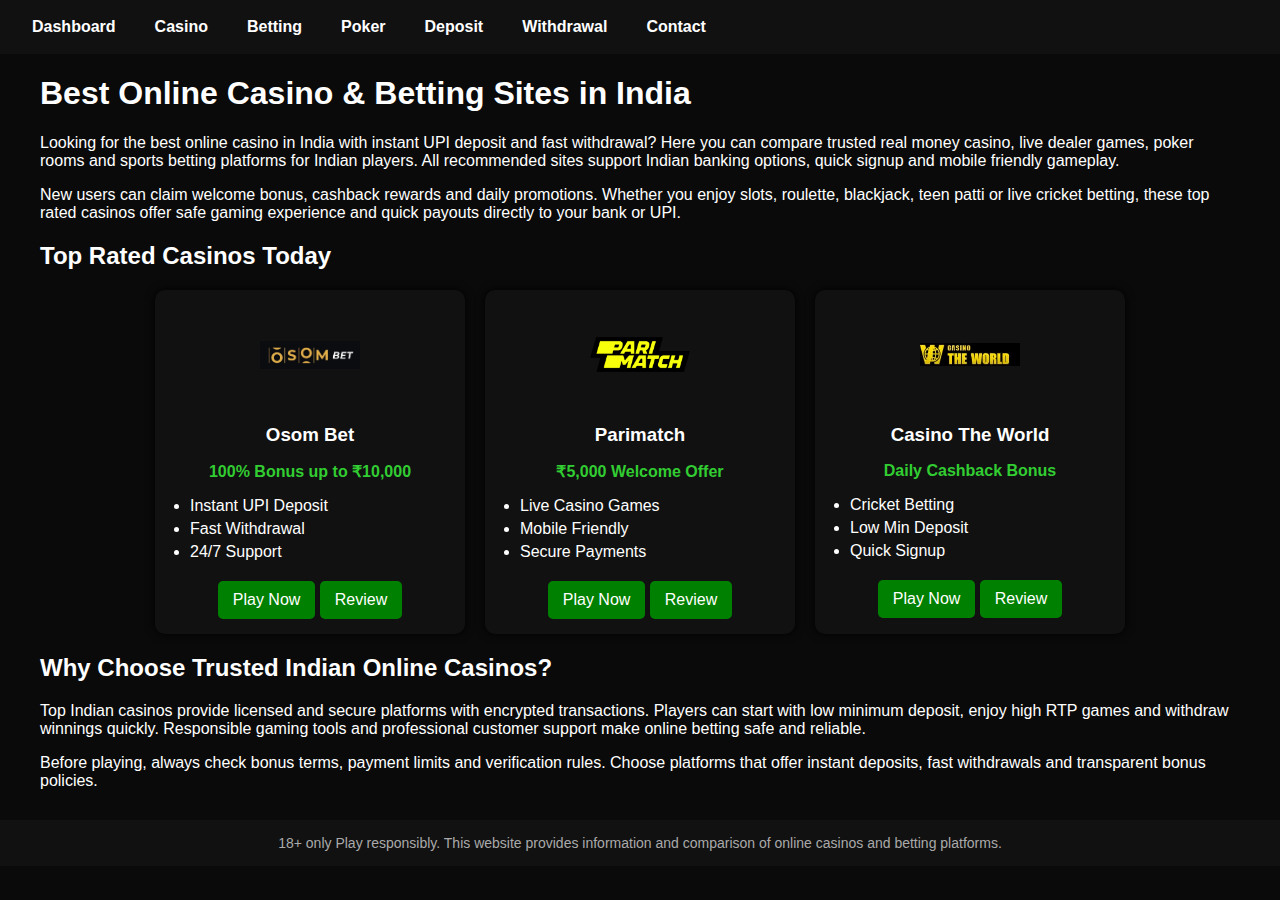
<file: index.html>
<!DOCTYPE html>
<html>
<head>
  <title>Best Online Casinos in India 2026 | Bonus, UPI Deposit & Fast Withdrawal</title>
  <meta name="description" content="Compare top online casinos in India with big welcome bonus, instant UPI deposit, fast withdrawal and secure betting. Play real money casino, poker and sports betting.">
  <meta name="keywords" content="online casino india, best casino bonus india, real money casino india, upi deposit casino, fast withdrawal casino india, poker betting india">
  <meta name="viewport" content="width=device-width, initial-scale=1.0">
  <link rel="stylesheet" href="style.css">
</head>
<body>
<nav class="menu">
  <div class="menu-toggle" id="mobile-menu">
    &#9776;  <!-- 3-line hamburger -->
  </div>
  <ul class="menu-links">
    <li><a href="index.html">Dashboard</a></li>
    <li><a href="casino.html">Casino</a></li>
    <li><a href="betting.html">Betting</a></li>
    <li><a href="poker.html">Poker</a></li>
    <li><a href="deposit.html">Deposit</a></li>
    <li><a href="withdrawal.html">Withdrawal</a></li>
    <li><a href="contact.html">Contact</a></li>
  </ul>
</nav>

<div class="section">
<h1>Best Online Casino & Betting Sites in India</h1>

<p>
Looking for the best online casino in India with instant UPI deposit and fast withdrawal? 
Here you can compare trusted real money casino, live dealer games, poker rooms and sports betting platforms for Indian players. 
All recommended sites support Indian banking options, quick signup and mobile friendly gameplay.
</p>

<p>
New users can claim welcome bonus, cashback rewards and daily promotions. 
Whether you enjoy slots, roulette, blackjack, teen patti or live cricket betting, 
these top rated casinos offer safe gaming experience and quick payouts directly to your bank or UPI.
</p>

<h2>Top Rated Casinos Today</h2>

<div class="cards">

  <div class="card">
    <img src="logo1.png" alt="Casino 1">
    <h3>Osom Bet</h3>
    <p class="bonus">100% Bonus up to ₹10,000</p>
    <ul>
      <li>Instant UPI Deposit</li>
      <li>Fast Withdrawal</li>
      <li>24/7 Support</li>
    </ul>
    <a href="Osombet.html" class="btn">Play Now</a>
    <a href="Osombet.Review.html" class="btn">Review</a>
  </div>

  <div class="card">
    <img src="logo2.png" alt="Casino 2">
    <h3>Parimatch</h3>
    <p class="bonus">₹5,000 Welcome Offer</p>
    <ul>
      <li>Live Casino Games</li>
      <li>Mobile Friendly</li>
      <li>Secure Payments</li>
    </ul>
    <a href="Parimatch.html" class="btn">Play Now</a>
	<a href="Parimatch.html" class="btn">Review</a>
  </div>

  <div class="card">
    <img src="logo3.png" alt="Casino 3">
    <h3>Casino The World</h3>
    <p class="bonus">Daily Cashback Bonus</p>
    <ul>
      <li>Cricket Betting</li>
      <li>Low Min Deposit</li>
      <li>Quick Signup</li>
    </ul>
    <a href="Casinotheworld.html" class="btn">Play Now</a>
	<a href="Casinotheworld.html" class="btn">Review</a>
  </div>

</div>

<h2>Why Choose Trusted Indian Online Casinos?</h2>
<p>
Top Indian casinos provide licensed and secure platforms with encrypted transactions. 
Players can start with low minimum deposit, enjoy high RTP games and withdraw winnings quickly. 
Responsible gaming tools and professional customer support make online betting safe and reliable.
</p>

<p>
Before playing, always check bonus terms, payment limits and verification rules. 
Choose platforms that offer instant deposits, fast withdrawals and transparent bonus policies.
</p>

</div>

<footer>
18+ only Play responsibly. This website provides information and comparison of online casinos and betting platforms.
</footer>
<script>
// Mobile Hamburger Menu
const menuToggle = document.getElementById('mobile-menu');
const menuLinks = document.querySelector('.menu-links');

menuToggle.addEventListener('click', () => {
  if(menuLinks.style.display === 'flex'){
    menuLinks.style.display = 'none';
  } else {
    menuLinks.style.display = 'flex';
  }
});

// Contact Form Submission (temporary)
const form = document.getElementById('contactForm');
const formMsg = document.getElementById('formMessage');

if(form) {
  form.addEventListener('submit', function(e) {
    e.preventDefault();
    formMsg.textContent = "Thanks! Your message has been sent (demo only).";
    form.reset();
  });
}
</script>

</body>
</html>
</file>
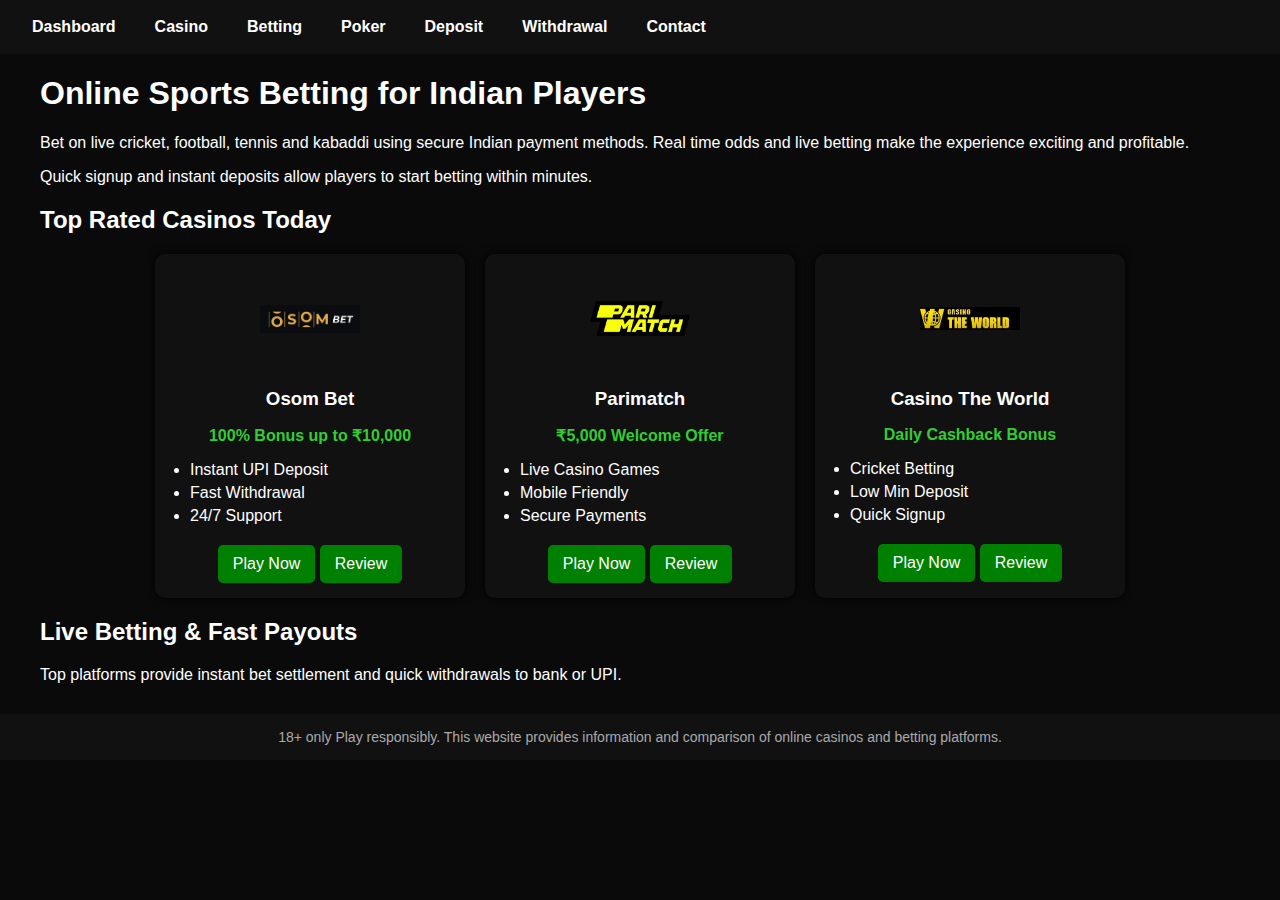
<file: betting.html>
<!DOCTYPE html>
<html>
<head>
<title>Online Sports Betting in India | Cricket & Football</title>
<meta name="description" content="Bet on cricket, football and live sports in India with fast UPI deposit and instant payouts.">
<meta name="viewport" content="width=device-width, initial-scale=1.0">
<link rel="stylesheet" href="style.css">
</head>
<body><nav class="menu">
  <div class="menu-toggle" id="mobile-menu">
    &#9776;  <!-- 3-line hamburger -->
  </div>
  <ul class="menu-links">
    <li><a href="index.html">Dashboard</a></li>
    <li><a href="casino.html">Casino</a></li>
    <li><a href="betting.html">Betting</a></li>
    <li><a href="poker.html">Poker</a></li>
    <li><a href="deposit.html">Deposit</a></li>
    <li><a href="withdrawal.html">Withdrawal</a></li>
    <li><a href="contact.html">Contact</a></li>
  </ul>
</nav>


<div class="section">
<h1>Online Sports Betting for Indian Players</h1>
<p>
Bet on live cricket, football, tennis and kabaddi using secure Indian payment methods.
Real time odds and live betting make the experience exciting and profitable.
</p>
<p>
Quick signup and instant deposits allow players to start betting within minutes.
</p>

<!-- common cards -->
<h2>Top Rated Casinos Today</h2>

<div class="cards">

  <div class="card">
    <img src="logo1.png" alt="Casino 1">
    <h3>Osom Bet</h3>
    <p class="bonus">100% Bonus up to ₹10,000</p>
    <ul>
      <li>Instant UPI Deposit</li>
      <li>Fast Withdrawal</li>
      <li>24/7 Support</li>
    </ul>
    <a href="Osombet.html" class="btn">Play Now</a>
   <a href="Osombet.Review.html" class="btn">Review</a>
  </div>

  <div class="card">
    <img src="logo2.png" alt="Casino 2">
    <h3>Parimatch</h3>
    <p class="bonus">₹5,000 Welcome Offer</p>
    <ul>
      <li>Live Casino Games</li>
      <li>Mobile Friendly</li>
      <li>Secure Payments</li>
    </ul>
    <a href="Parimatch.html" class="btn">Play Now</a>
	<a href="Parimatch.html" class="btn">Review</a>
  </div>

  <div class="card">
    <img src="logo3.png" alt="Casino 3">
    <h3>Casino The World</h3>
    <p class="bonus">Daily Cashback Bonus</p>
    <ul>
      <li>Cricket Betting</li>
      <li>Low Min Deposit</li>
      <li>Quick Signup</li>
    </ul>
    <a href="Casinotheworld.html" class="btn">Play Now</a>
	<a href="Casinotheworld.html" class="btn">Review</a>
  </div>

</div>

<h2>Live Betting & Fast Payouts</h2>
<p>
Top platforms provide instant bet settlement and quick withdrawals to bank or UPI.
</p>
</div>
<footer>18+ only Play responsibly. This website provides information and comparison of online casinos and betting platforms.</footer>
<script>
// Mobile Hamburger Menu
const menuToggle = document.getElementById('mobile-menu');
const menuLinks = document.querySelector('.menu-links');

menuToggle.addEventListener('click', () => {
  if(menuLinks.style.display === 'flex'){
    menuLinks.style.display = 'none';
  } else {
    menuLinks.style.display = 'flex';
  }
});

// Contact Form Submission (temporary)
const form = document.getElementById('contactForm');
const formMsg = document.getElementById('formMessage');

if(form) {
  form.addEventListener('submit', function(e) {
    e.preventDefault();
    formMsg.textContent = "Thanks! Your message has been sent (demo only).";
    form.reset();
  });
}
</script>

</body>
</html>
</file>
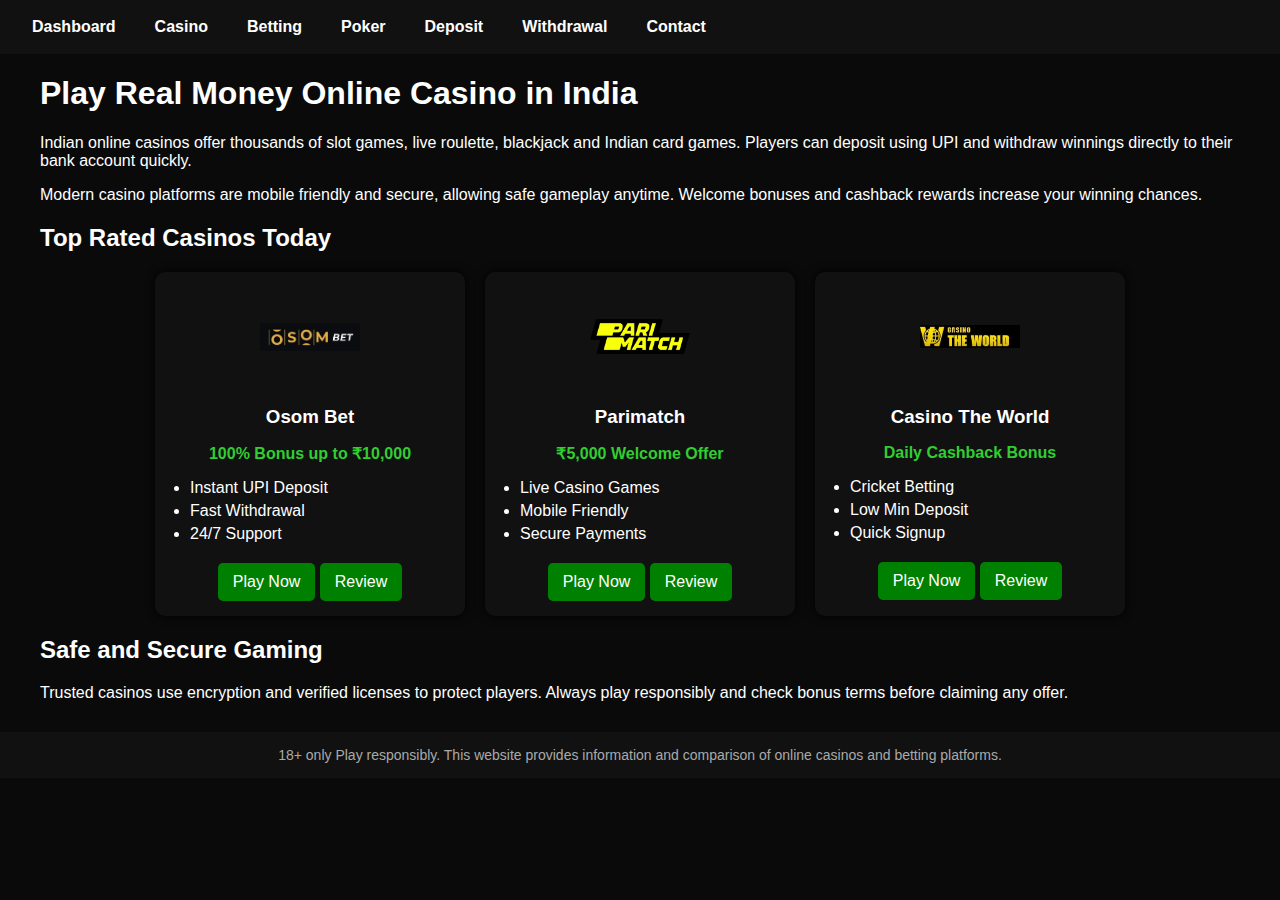
<file: casino.html>
<!DOCTYPE html>
<html>
<head>
<title>Best Online Casino Games in India | Slots & Live Dealer</title>
<meta name="description" content="Play real money online casino games in India with UPI deposit, live dealer tables and fast withdrawal.">
<meta name="viewport" content="width=device-width, initial-scale=1.0">
<link rel="stylesheet" href="style.css">
</head>
<body>
<nav class="menu">
  <div class="menu-toggle" id="mobile-menu">
    &#9776;  <!-- 3-line hamburger --> 
  </div>
  <ul class="menu-links">
    <li><a href="index.html">Dashboard</a></li>
    <li><a href="casino.html">Casino</a></li>
    <li><a href="betting.html">Betting</a></li>
    <li><a href="poker.html">Poker</a></li>
    <li><a href="deposit.html">Deposit</a></li>
    <li><a href="withdrawal.html">Withdrawal</a></li>
    <li><a href="contact.html">Contact</a></li>
  </ul>
</nav>


<div class="section">
<h1>Play Real Money Online Casino in India</h1>
<p>
Indian online casinos offer thousands of slot games, live roulette, blackjack and Indian card games.
Players can deposit using UPI and withdraw winnings directly to their bank account quickly.
</p>
<p>
Modern casino platforms are mobile friendly and secure, allowing safe gameplay anytime.
Welcome bonuses and cashback rewards increase your winning chances.
</p>

<!-- common casino cards here -->
<h2>Top Rated Casinos Today</h2>

<div class="cards">

  <div class="card">
    <img src="logo1.png" alt="Casino 1">
    <h3>Osom Bet</h3>
    <p class="bonus">100% Bonus up to ₹10,000</p>
    <ul>
      <li>Instant UPI Deposit</li>
      <li>Fast Withdrawal</li>
      <li>24/7 Support</li>
    </ul>
    <a href="Osombet.html" class="btn">Play Now</a>
    <a href="Osombet.Review.html" class="btn">Review</a>
  </div>

  <div class="card">
    <img src="logo2.png" alt="Casino 2">
    <h3>Parimatch</h3>
    <p class="bonus">₹5,000 Welcome Offer</p>
    <ul>
      <li>Live Casino Games</li>
      <li>Mobile Friendly</li>
      <li>Secure Payments</li>
    </ul>
    <a href="Parimatch.html" class="btn">Play Now</a>
	<a href="Parimatch.html" class="btn">Review</a>
  </div>

  <div class="card">
    <img src="logo3.png" alt="Casino 3">
    <h3>Casino The World</h3>
    <p class="bonus">Daily Cashback Bonus</p>
    <ul>
      <li>Cricket Betting</li>
      <li>Low Min Deposit</li>
      <li>Quick Signup</li>
    </ul>
    <a href="Casinotheworld.html" class="btn">Play Now</a>
	<a href="Casinotheworld.html" class="btn">Review</a>
  </div>

</div>

<h2>Safe and Secure Gaming</h2>
<p>
Trusted casinos use encryption and verified licenses to protect players.
Always play responsibly and check bonus terms before claiming any offer.
</p>
</div>

<footer>18+ only Play responsibly. This website provides information and comparison of online casinos and betting platforms.</footer><script>
// Mobile Hamburger Menu
const menuToggle = document.getElementById('mobile-menu');
const menuLinks = document.querySelector('.menu-links');

menuToggle.addEventListener('click', () => {
  if(menuLinks.style.display === 'flex'){
    menuLinks.style.display = 'none';
  } else {
    menuLinks.style.display = 'flex';
  }
});

// Contact Form Submission (temporary)
const form = document.getElementById('contactForm');
const formMsg = document.getElementById('formMessage');

if(form) {
  form.addEventListener('submit', function(e) {
    e.preventDefault();
    formMsg.textContent = "Thanks! Your message has been sent (demo only).";
    form.reset();
  });
}
</script>

</body>
</html>
</file>
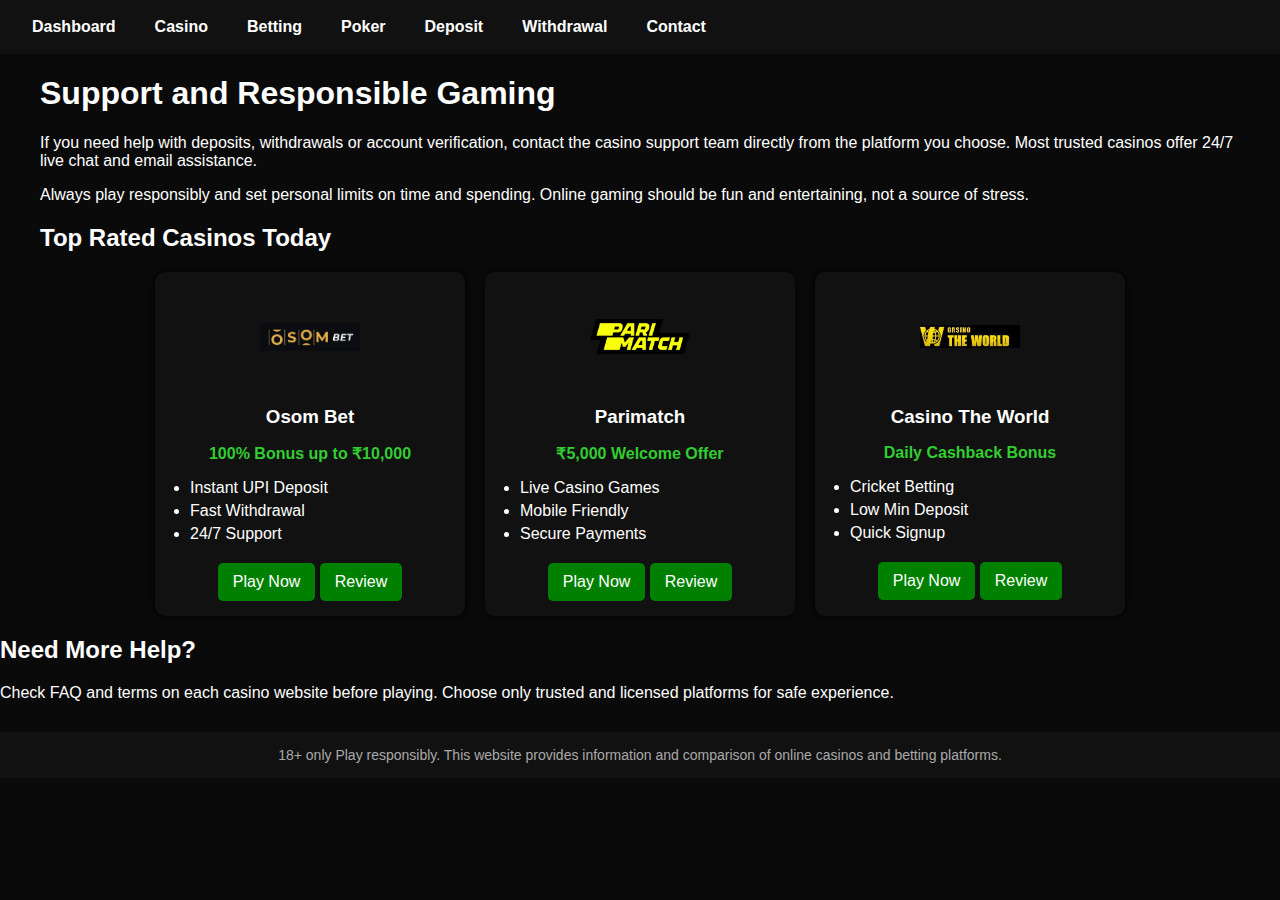
<file: contact.html>
<!DOCTYPE html>
<html>
<head>
<title>Contact & Support | Online Casino Help India</title>
<meta name="description" content="Get help and support for online casino and betting in India. Learn about safe and responsible gaming.">
<meta name="viewport" content="width=device-width, initial-scale=1.0">
<link rel="stylesheet" href="style.css">
</head>
<body>

<nav class="menu">
 <div class="menu-toggle" id="mobile-menu">
    &#9776;  <!-- 3-line hamburger -->
  </div>
  <ul class="menu-links">
    <li><a href="index.html">Dashboard</a></li>
    <li><a href="casino.html">Casino</a></li>
    <li><a href="betting.html">Betting</a></li>
    <li><a href="poker.html">Poker</a></li>
    <li><a href="deposit.html">Deposit</a></li>
    <li><a href="withdrawal.html">Withdrawal</a></li>
    <li><a href="contact.html">Contact</a></li>
  </ul>
</nav>

<div class="section">
<h1>Support and Responsible Gaming</h1>

<p>
If you need help with deposits, withdrawals or account verification, contact the casino support team directly from the platform you choose.
Most trusted casinos offer 24/7 live chat and email assistance.
</p>

<p>
Always play responsibly and set personal limits on time and spending.
Online gaming should be fun and entertaining, not a source of stress.
</p>

<h2>Top Rated Casinos Today</h2>

<dv class="cards">

  <div class="card">
    <img src="logo1.png" alt="Casino 1">
    <h3>Osom Bet</h3>
    <p class="bonus">100% Bonus up to ₹10,000</p>
    <ul>
      <li>Instant UPI Deposit</li>
      <li>Fast Withdrawal</li>
      <li>24/7 Support</li>
    </ul>
    <a href="Osombet.html" class="btn">Play Now</a>
    <a href="Osombet.Review.html" class="btn">Review</a>
  </div>

  <div class="card">
    <img src="logo2.png" alt="Casino 2">
    <h3>Parimatch</h3>
    <p class="bonus">₹5,000 Welcome Offer</p>
    <ul>
      <li>Live Casino Games</li>
      <li>Mobile Friendly</li>
      <li>Secure Payments</li>
    </ul>
    <a href="Parimatch.html" class="btn">Play Now</a>
	<a href="Parimatch.html" class="btn">Review</a>
  </div>

  <div class="card">
    <img src="logo3.png" alt="Casino 3">
    <h3>Casino The World</h3>
    <p class="bonus">Daily Cashback Bonus</p>
    <ul>
      <li>Cricket Betting</li>
      <li>Low Min Deposit</li>
      <li>Quick Signup</li>
    </ul>
    <a href="Casinotheworld.html" class="btn">Play Now</a>
	<a href="Casinotheworld.html" class="btn">Review</a>
  </div>


</div>

<h2>Need More Help?</h2>
<p>
Check FAQ and terms on each casino website before playing.
Choose only trusted and licensed platforms for safe experience.
</p>
</div>

<footer>18+ only Play responsibly. This website provides information and comparison of online casinos and betting platforms.</footer>
<script>
// Mobile Hamburger Menu
const menuToggle = document.getElementById('mobile-menu');
const menuLinks = document.querySelector('.menu-links');

menuToggle.addEventListener('click', () => {
  if(menuLinks.style.display === 'flex'){
    menuLinks.style.display = 'none';
  } else {
    menuLinks.style.display = 'flex';
  }
});

// Contact Form Submission (temporary)
const form = document.getElementById('contactForm');
const formMsg = document.getElementById('formMessage');

if(form) {
  form.addEventListener('submit', function(e) {
    e.preventDefault();
    formMsg.textContent = "Thanks! Your message has been sent (demo only).";
    form.reset();
  });
}
</script>
</body>
</html>
</file>
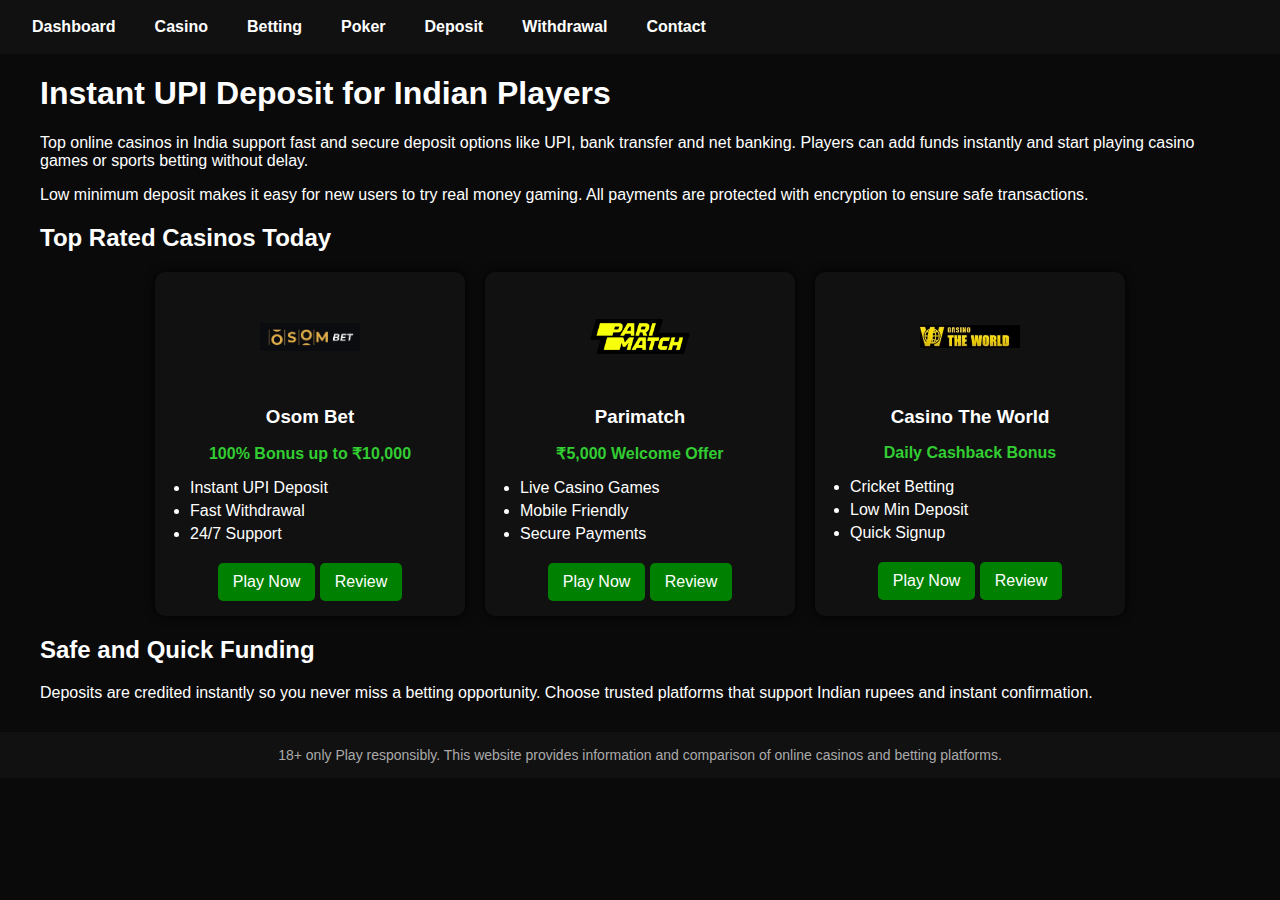
<file: deposit.html>
<!DOCTYPE html>
<html>
<head>
<title>Instant UPI Deposit for Online Casinos in India</title>
<meta name="description" content="Make instant UPI and bank deposits to Indian online casinos. Start playing real money games within minutes.">
<meta name="viewport" content="width=device-width, initial-scale=1.0">
<link rel="stylesheet" href="style.css">
</head>
<body>

<nav class="menu">
  <div class="menu-toggle" id="mobile-menu">
    &#9776;  <!-- 3-line hamburger -->
  </div>
  <ul class="menu-links">
    <li><a href="index.html">Dashboard</a></li>
    <li><a href="casino.html">Casino</a></li>
    <li><a href="betting.html">Betting</a></li>
    <li><a href="poker.html">Poker</a></li>
    <li><a href="deposit.html">Deposit</a></li>
    <li><a href="withdrawal.html">Withdrawal</a></li>
    <li><a href="contact.html">Contact</a></li>
  </ul>
</nav>


<div class="section">
<h1>Instant UPI Deposit for Indian Players</h1>

<p>
Top online casinos in India support fast and secure deposit options like UPI, bank transfer and net banking.
Players can add funds instantly and start playing casino games or sports betting without delay.
</p>

<p>
Low minimum deposit makes it easy for new users to try real money gaming.
All payments are protected with encryption to ensure safe transactions.
</p>

<h2>Top Rated Casinos Today</h2>
<div class="cards">


  <div class="card">
    <img src="logo1.png" alt="Casino 1">
    <h3>Osom Bet</h3>
    <p class="bonus">100% Bonus up to ₹10,000</p>
    <ul>
      <li>Instant UPI Deposit</li>
      <li>Fast Withdrawal</li>
      <li>24/7 Support</li>
    </ul>
    <a href="Osombet.html" class="btn">Play Now</a>
   <a href="Osombet.Review.html" class="btn">Review</a>
  </div>

  <div class="card">
    <img src="logo2.png" alt="Casino 2">
    <h3>Parimatch</h3>
    <p class="bonus">₹5,000 Welcome Offer</p>
    <ul>
      <li>Live Casino Games</li>
      <li>Mobile Friendly</li>
      <li>Secure Payments</li>
    </ul>
    <a href="Parimatch.html" class="btn">Play Now</a>
	<a href="Parimatch.html" class="btn">Review</a>
  </div>

  <div class="card">
    <img src="logo3.png" alt="Casino 3">
    <h3>Casino The World</h3>
    <p class="bonus">Daily Cashback Bonus</p>
    <ul>
      <li>Cricket Betting</li>
      <li>Low Min Deposit</li>
      <li>Quick Signup</li>
    </ul>
    <a href="Casinotheworld.html" class="btn">Play Now</a>
	<a href="Casinotheworld.html" class="btn">Review</a>
  </div>

</div>

<h2>Safe and Quick Funding</h2>
<p>
Deposits are credited instantly so you never miss a betting opportunity.
Choose trusted platforms that support Indian rupees and instant confirmation.
</p>
</div>

<footer>18+ only Play responsibly. This website provides information and comparison of online casinos and betting platforms.</footer>
<script>
// Mobile Hamburger Menu
const menuToggle = document.getElementById('mobile-menu');
const menuLinks = document.querySelector('.menu-links');

menuToggle.addEventListener('click', () => {
  if(menuLinks.style.display === 'flex'){
    menuLinks.style.display = 'none';
  } else {
    menuLinks.style.display = 'flex';
  }
});

// Contact Form Submission (temporary)
const form = document.getElementById('contactForm');
const formMsg = document.getElementById('formMessage');

if(form) {
  form.addEventListener('submit', function(e) {
    e.preventDefault();
    formMsg.textContent = "Thanks! Your message has been sent (demo only).";
    form.reset();
  });
}
</script>

</body>
</html>
</file>
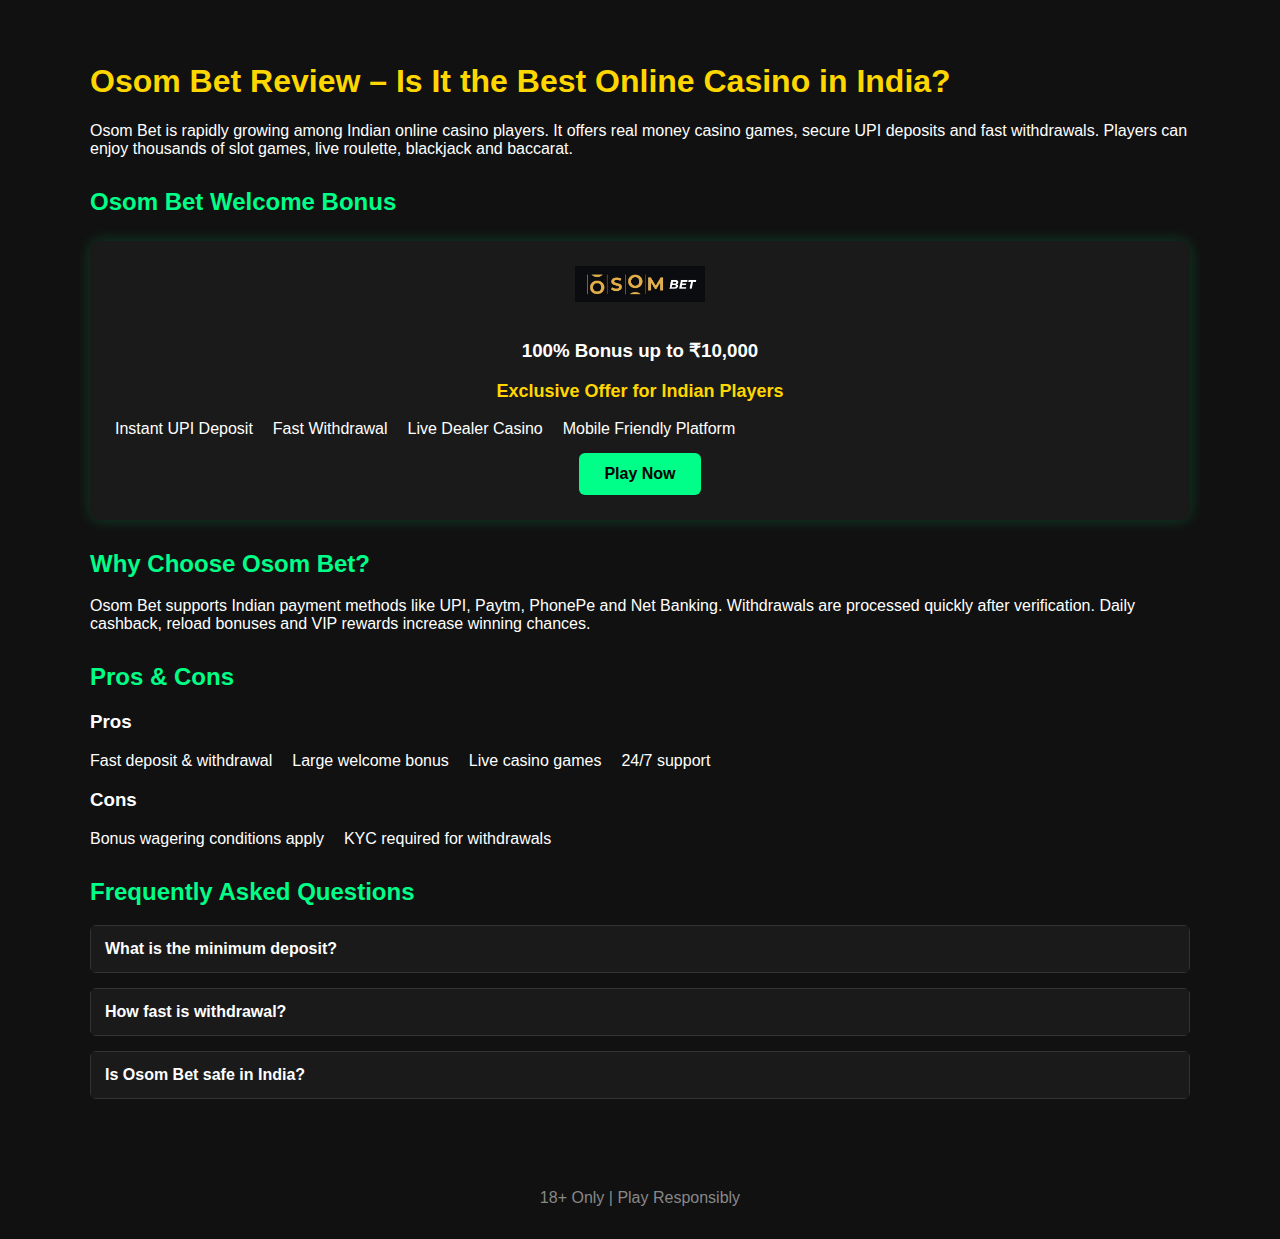
<file: Osombet.Review.html>
<!DOCTYPE html>
<html lang="en">
<head>
<meta charset="UTF-8">
<title>Osom Bet Review 2026 – Bonus, UPI Deposit & Fast Withdrawal in India</title>
<meta name="description" content="Complete Osom Bet review for Indian players. Check welcome bonus, UPI deposit, fast withdrawal, live casino games, pros & cons before you play.">
<meta name="keywords" content="Osom Bet review, Osom Bet bonus India, UPI casino deposit, fast withdrawal casino India">
<meta name="viewport" content="width=device-width, initial-scale=1.0">


<style>
body{
  margin:0;
  font-family: Arial, sans-serif;
  background:#0d0d0d;
  color:#ffffff;
}

/* Navigation */
.menu{
  background:#111;
  padding:12px 20px;
}

.menu ul{
  list-style:none;
  margin:0;
  padding:0;
  display:flex;
  gap:20px;
}

.menu ul li a{
  color:#00ff88;
  text-decoration:none;
  font-weight:bold;
}

.menu ul li a:hover{
  color:#ffd700;
}

/* Main Section */
.section{
  max-width:1100px;
  margin:auto;
  padding:30px 20px;
}

h1{
  color:#ffd700;
  font-size:32px;
}

h2{
  color:#00ff88;
  margin-top:30px;
}

h3{
  color:#ffffff;
}

/* Card Style */
.card{
  background:#1a1a1a;
  padding:25px;
  border-radius:10px;
  box-shadow:0 0 15px rgba(0,255,136,0.2);
  margin:25px 0;
  text-align:center;
}

.card img{
  max-width:130px;
  margin-bottom:15px;
}

.bonus{
  color:#ffd700;
  font-size:18px;
  font-weight:bold;
}

/* Button */
.btn{
  display:inline-block;
  margin-top:15px;
  padding:12px 25px;
  background:#00ff88;
  color:#000;
  font-weight:bold;
  text-decoration:none;
  border-radius:6px;
  transition:0.3s;
}

.btn:hover{
  background:#ffd700;
  transform:scale(1.05);
}

/* FAQ */
.faq-item{
  margin-top:15px;
  border-radius:6px;
  overflow:hidden;
}

.faq-question{
  padding:14px;
  background:#1a1a1a;
  cursor:pointer;
  font-weight:bold;
  border:1px solid #333;
}

.faq-answer{
  display:none;
  padding:14px;
  background:#111;
  border:1px solid #333;
  border-top:none;
}

/* Footer */
footer{
  text-align:center;
  padding:20px;
  background:#111;
  margin-top:40px;
  color:#888;
}

/* Responsive */
@media(max-width:768px){
  .menu ul{
    flex-direction:column;
    gap:10px;
  }

  h1{
    font-size:24px;
  }
}
</style>
</head>

<body>

<nav class="menu">
  <div class="menu-toggle" id="mobile-menu">
   
  </div>

<div class="section">

<h1>Osom Bet Review – Is It the Best Online Casino in India?</h1>

<p>
Osom Bet is rapidly growing among Indian online casino players.
It offers real money casino games, secure UPI deposits and fast withdrawals.
Players can enjoy thousands of slot games, live roulette, blackjack and baccarat.
</p>

<h2>Osom Bet Welcome Bonus</h2>

<div class="card">
  <img src="logo1.png" alt="Osom Bet Logo">
  <h3>100% Bonus up to ₹10,000</h3>
  <p class="bonus">Exclusive Offer for Indian Players</p>
  <ul>
    <li>Instant UPI Deposit</li>
    <li>Fast Withdrawal</li>
    <li>Live Dealer Casino</li>
    <li>Mobile Friendly Platform</li>
  </ul>
 <a href="Osombet.html" class="btn">Play Now</a>
</div>

<h2>Why Choose Osom Bet?</h2>
<p>
Osom Bet supports Indian payment methods like UPI, Paytm, PhonePe and Net Banking.
Withdrawals are processed quickly after verification.
Daily cashback, reload bonuses and VIP rewards increase winning chances.
</p>

<h2>Pros & Cons</h2>

<h3>Pros</h3>
<ul>
<li>Fast deposit & withdrawal</li>
<li>Large welcome bonus</li>
<li>Live casino games</li>
<li>24/7 support</li>
</ul>

<h3>Cons</h3>
<ul>
<li>Bonus wagering conditions apply</li>
<li>KYC required for withdrawals</li>
</ul>

<h2>Frequently Asked Questions</h2>

<div class="faq-item">
  <div class="faq-question">What is the minimum deposit?</div>
  <div class="faq-answer">Minimum deposit usually starts from ₹1000.</div>
</div>

<div class="faq-item">
  <div class="faq-question">How fast is withdrawal?</div>
  <div class="faq-answer">Most withdrawals are processed within a few hours.</div>
</div>

<div class="faq-item">
  <div class="faq-question">Is Osom Bet safe in India?</div>
  <div class="faq-answer">The platform uses encryption and verified providers for secure gameplay.</div>
</div>

</div>

<footer>18+ Only | Play Responsibly</footer>

<script>
const faqQuestions = document.querySelectorAll(".faq-question");

faqQuestions.forEach(question=>{
  question.addEventListener("click",()=>{
    const answer = question.nextElementSibling;
    document.querySelectorAll(".faq-answer").forEach(item=>{
      if(item!==answer){
        item.style.display="none";
      }
    });
    answer.style.display = answer.style.display==="block"?"none":"block";
  });
});
</script>

</body>

</html>
</file>
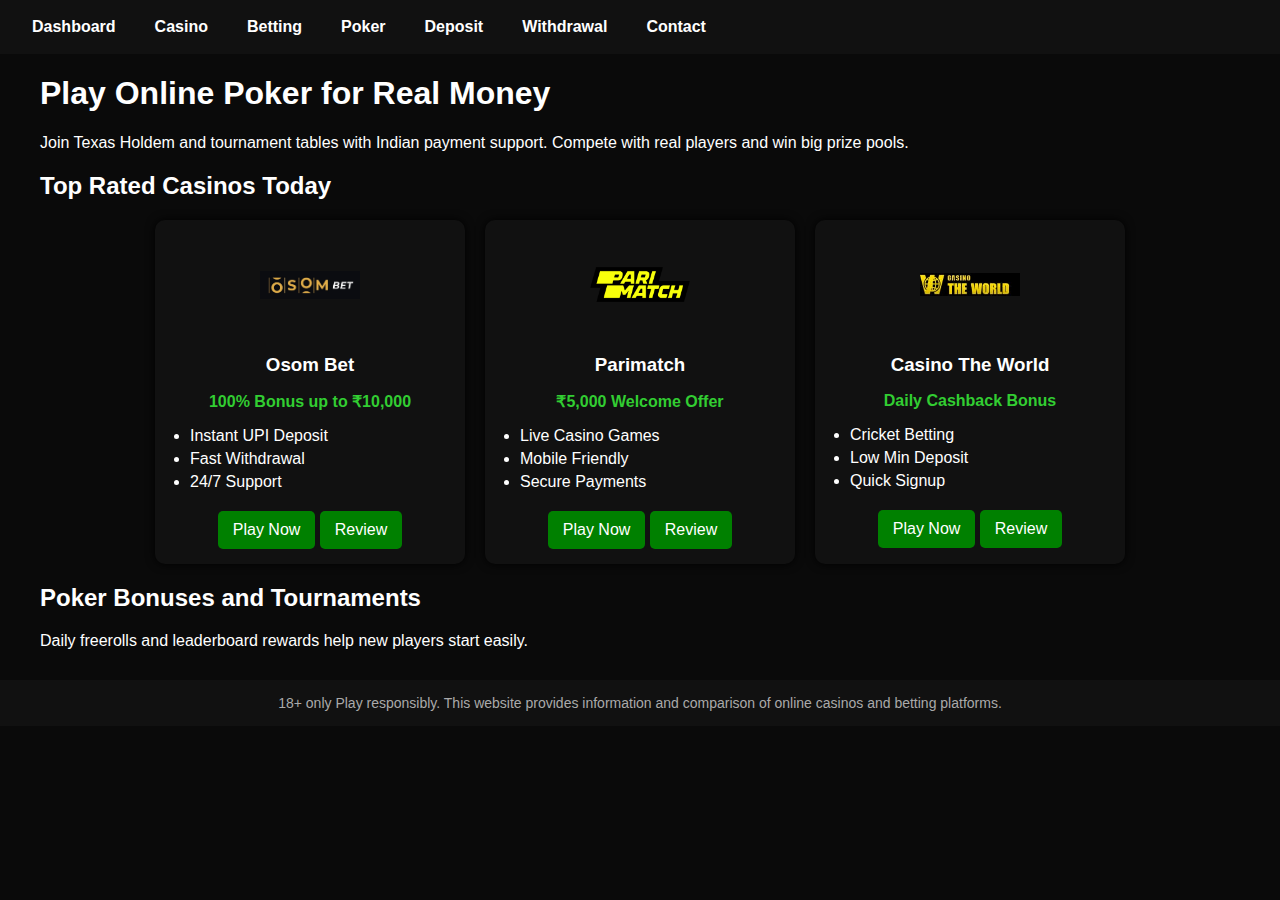
<file: poker.html>
<!DOCTYPE html>
<html>
<head>
<title>Real Money Online Poker in India | Texas Holdem</title>
<meta name="description" content="Play online poker in India with tournaments, cash tables and welcome bonuses.">
<meta name="viewport" content="width=device-width, initial-scale=1.0">
<link rel="stylesheet" href="style.css">
</head>
<body>
<nav class="menu">
  <div class="menu-toggle" id="mobile-menu">
    &#9776;  <!-- 3-line hamburger -->
  </div>
  <ul class="menu-links">
    <li><a href="index.html">Dashboard</a></li>
    <li><a href="casino.html">Casino</a></li>
    <li><a href="betting.html">Betting</a></li>
    <li><a href="poker.html">Poker</a></li>
    <li><a href="deposit.html">Deposit</a></li>
    <li><a href="withdrawal.html">Withdrawal</a></li>
    <li><a href="contact.html">Contact</a></li>
  </ul>
</nav>

<div class="section">
<h1>Play Online Poker for Real Money</h1>
<p>
Join Texas Holdem and tournament tables with Indian payment support.
Compete with real players and win big prize pools.
</p>

<h2>Top Rated Casinos Today</h2>

<div class="cards">

  <div class="card">
    <img src="logo1.png" alt="Casino 1">
    <h3>Osom Bet</h3>
    <p class="bonus">100% Bonus up to ₹10,000</p>
    <ul>
      <li>Instant UPI Deposit</li>
      <li>Fast Withdrawal</li>
      <li>24/7 Support</li>
    </ul>
    <a href="Osombet.html" class="btn">Play Now</a>
 <a href="Osombet.Review.html" class="btn">Review</a>
  </div>

  <div class="card">
    <img src="logo2.png" alt="Casino 2">
    <h3>Parimatch</h3>
    <p class="bonus">₹5,000 Welcome Offer</p>
    <ul>
      <li>Live Casino Games</li>
      <li>Mobile Friendly</li>
      <li>Secure Payments</li>
    </ul>
    <a href="Parimatch.html" class="btn">Play Now</a>
	<a href="Parimatch.html" class="btn">Review</a>
  </div>

  <div class="card">
    <img src="logo3.png" alt="Casino 3">
    <h3>Casino The World</h3>
    <p class="bonus">Daily Cashback Bonus</p>
    <ul>
      <li>Cricket Betting</li>
      <li>Low Min Deposit</li>
      <li>Quick Signup</li>
    </ul>
    <a href="Casinotheworld.html" class="btn">Play Now</a>
	<a href="Casinotheworld.html" class="btn">Review</a>
  </div>

</div>

<h2>Poker Bonuses and Tournaments</h2>
<p>
Daily freerolls and leaderboard rewards help new players start easily.
</p>
</div>
<footer>18+ only Play responsibly. This website provides information and comparison of online casinos and betting platforms.</footer>
<script>
// Mobile Hamburger Menu
const menuToggle = document.getElementById('mobile-menu');
const menuLinks = document.querySelector('.menu-links');

menuToggle.addEventListener('click', () => {
  if(menuLinks.style.display === 'flex'){
    menuLinks.style.display = 'none';
  } else {
    menuLinks.style.display = 'flex';
  }
});

// Contact Form Submission (temporary)
const form = document.getElementById('contactForm');
const formMsg = document.getElementById('formMessage');

if(form) {
  form.addEventListener('submit', function(e) {
    e.preventDefault();
    formMsg.textContent = "Thanks! Your message has been sent (demo only).";
    form.reset();
  });
}
</script>

</body>
</html>
</file>
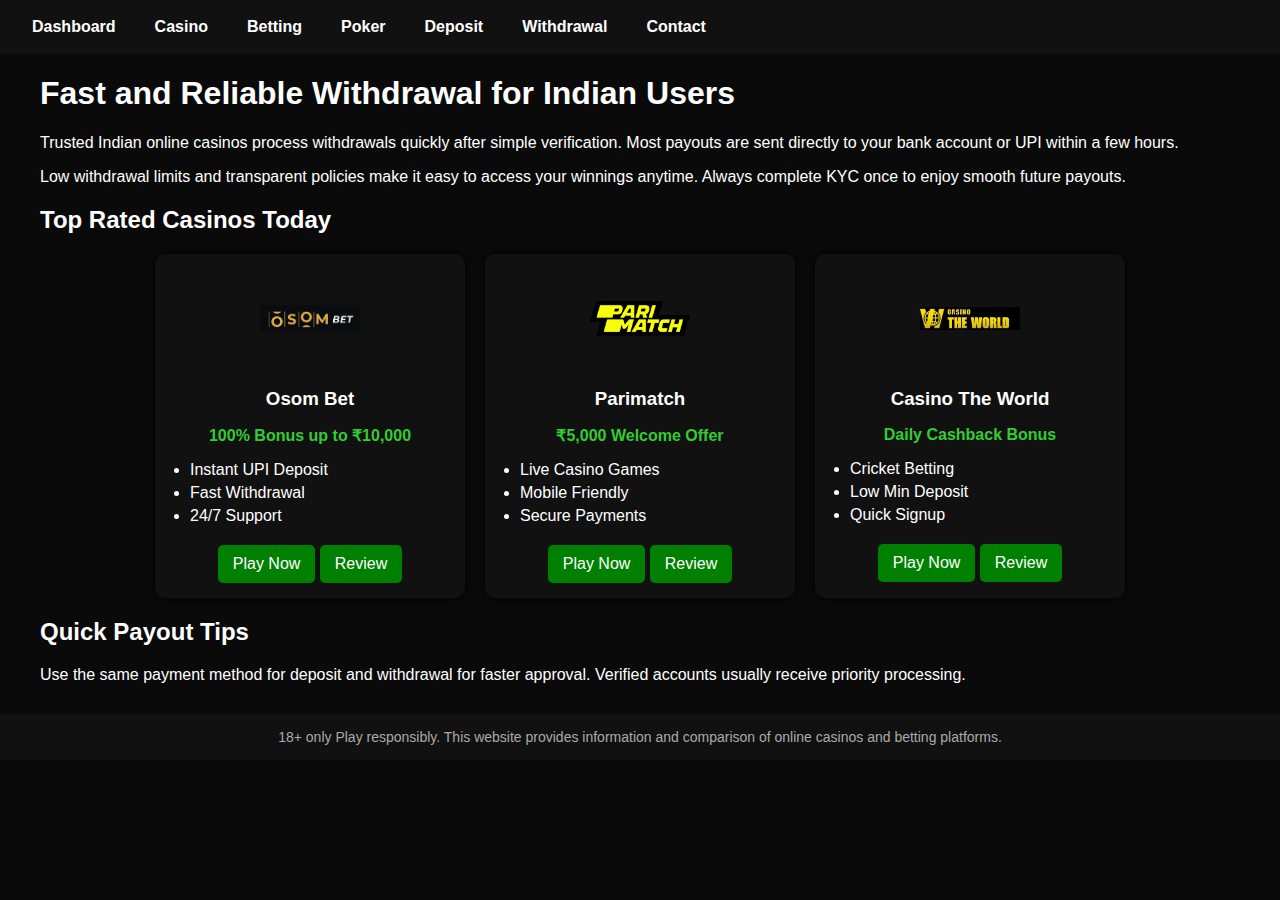
<file: withdrawal.html>
<!DOCTYPE html>
<html>
<head>
<title>Fast Casino Withdrawal to Bank & UPI in India</title>
<meta name="description" content="Withdraw casino winnings instantly to bank account or UPI with trusted Indian online casinos.">
<meta name="viewport" content="width=device-width, initial-scale=1.0">
<link rel="stylesheet" href="style.css">
</head>
<body>
<nav class="menu">
  <div class="menu-toggle" id="mobile-menu">
    &#9776;  <!-- 3-line hamburger -->
  </div>
  <ul class="menu-links">
    <li><a href="index.html">Dashboard</a></li>
    <li><a href="casino.html">Casino</a></li>
    <li><a href="betting.html">Betting</a></li>
    <li><a href="poker.html">Poker</a></li>
    <li><a href="deposit.html">Deposit</a></li>
    <li><a href="withdrawal.html">Withdrawal</a></li>
    <li><a href="contact.html">Contact</a></li>
  </ul>
</nav>


<div class="section">
<h1>Fast and Reliable Withdrawal for Indian Users</h1>

<p>
Trusted Indian online casinos process withdrawals quickly after simple verification.
Most payouts are sent directly to your bank account or UPI within a few hours.
</p>

<p>
Low withdrawal limits and transparent policies make it easy to access your winnings anytime.
Always complete KYC once to enjoy smooth future payouts.
</p>

<h2>Top Rated Casinos Today</h2>
<div class="cards">

  <div class="card">
    <img src="logo1.png" alt="Casino 1">
    <h3>Osom Bet</h3>
    <p class="bonus">100% Bonus up to ₹10,000</p>
    <ul>
      <li>Instant UPI Deposit</li>
      <li>Fast Withdrawal</li>
      <li>24/7 Support</li>
    </ul>
    <a href="Osombet.html" class="btn">Play Now</a>
    <a href="Osombet.html" class="btn">Review</a>
  </div>

  <div class="card">
    <img src="logo2.png" alt="Casino 2">
    <h3>Parimatch</h3>
    <p class="bonus">₹5,000 Welcome Offer</p>
    <ul>
      <li>Live Casino Games</li>
      <li>Mobile Friendly</li>
      <li>Secure Payments</li>
    </ul>
    <a href="Parimatch.html" class="btn">Play Now</a>
	<a href="Parimatch.html" class="btn">Review</a>
  </div>

  <div class="card">
    <img src="logo3.png" alt="Casino 3">
    <h3>Casino The World</h3>
    <p class="bonus">Daily Cashback Bonus</p>
    <ul>
      <li>Cricket Betting</li>
      <li>Low Min Deposit</li>
      <li>Quick Signup</li>
    </ul>
    <a href="Casinotheworld.html" class="btn">Play Now</a>
	<a href="Casinotheworld.html" class="btn">Review</a>
  </div>

</div>
<h2>Quick Payout Tips</h2>
<p>
Use the same payment method for deposit and withdrawal for faster approval.
Verified accounts usually receive priority processing.
</p>
</div>

<footer>18+ only Play responsibly. This website provides information and comparison of online casinos and betting platforms.</footer>
<script>
// Mobile Hamburger Menu
const menuToggle = document.getElementById('mobile-menu');
const menuLinks = document.querySelector('.menu-links');

menuToggle.addEventListener('click', () => {
  if(menuLinks.style.display === 'flex'){
    menuLinks.style.display = 'none';
  } else {
    menuLinks.style.display = 'flex';
  }
});

// Contact Form Submission (temporary)
const form = document.getElementById('contactForm');
const formMsg = document.getElementById('formMessage');

if(form) {
  form.addEventListener('submit', function(e) {
    e.preventDefault();
    formMsg.textContent = "Thanks! Your message has been sent (demo only).";
    form.reset();
  });
}
</script>
</body>
</html>
</file>
<file: style.css>
/* ===== General Styles ===== */
body {
  margin: 0;
  padding: 0;
  font-family: Arial, sans-serif;
  background: #0a0a0a;
  color: white;
}

a {
  text-decoration: none;
  color: white;
}

h1, h2, h3 {
  color: white;
}

/* ===== Navigation Menu ===== */
.menu {
  background: #111;
  padding: 10px 20px;
  position: relative;
}

.menu-links {
  list-style: none;
  display: flex;
  gap: 15px;
  margin: 0;
  padding: 0;
}

.menu-links li a {
  text-decoration: none;
  color: white;
  font-weight: bold;
  padding: 8px 12px;
  display: block;
  transition: 0.3s;
}

.menu-links li a:hover {
  color: limegreen;
}

/* Hamburger Menu for Mobile */
.menu-toggle {
  display: none;
  font-size: 28px;
  cursor: pointer;
  color: white;
  padding: 10px;
}

@media (max-width: 768px) {
  .menu-links {
    display: none; /* hide menu initially */
    flex-direction: column;
    background: #111;
    position: absolute;
    top: 50px;
    width: 100%;
    z-index: 999;
  }
  .menu-links li {
    text-align: center;
    padding: 10px 0;
    border-bottom: 1px solid #222;
  }
  .menu-toggle {
    display: block;
  }
}

/* ===== Section Styles ===== */
.section {
  max-width: 1200px;
  margin: 20px auto;
  padding: 0 20px;
}

/* ===== Casino Cards ===== */
.cards {
  display: flex;
  flex-wrap: wrap;
  gap: 20px;
  justify-content: center;
  margin-top: 20px;
}

.card {
  background: #111;
  padding: 15px;
  border-radius: 10px;
  width: 280px;
  box-shadow: 0 0 10px #000;
  text-align: center;
  transition: transform 0.3s;
}

.card:hover {
  transform: scale(1.05);
}

.card img {
  width: 100px;
  height: 100px;
  object-fit: contain;
  margin-bottom: 10px;
}

.card h3 {
  margin: 5px 0;
}

.card .bonus {
  font-weight: bold;
  color: limegreen;
}

.card ul {
  text-align: left;
  padding-left: 20px;
  margin: 10px 0;
}

.card ul li {
  margin-bottom: 5px;
}

/* ===== Buttons ===== */
.btn {
  display: inline-block;
  background: green;
  color: white;
  padding: 10px 15px;
  border-radius: 5px;
  margin-top: 10px;
  cursor: pointer;
  transition: 0.3s;
}

.btn:hover {
  background: limegreen;
}

/* ===== Contact Form ===== */
.contact-form-section {
  max-width: 600px;
  margin: 20px auto;
  padding: 20px;
  background: #111;
  border-radius: 10px;
}

.contact-form-section h2 {
  text-align: center;
}

.contact-form-section input,
.contact-form-section textarea {
  width: 100%;
  padding: 10px;
  margin: 8px 0;
  border: none;
  border-radius: 5px;
  background: #222;
  color: white;
}

.contact-form-section input::placeholder,
.contact-form-section textarea::placeholder {
  color: #aaa;
}

.contact-form-section button {
  background: green;
  color: white;
  padding: 10px 15px;
  border: none;
  border-radius: 5px;
  cursor: pointer;
  margin-top: 10px;
  width: 100%;
  font-size: 16px;
}

.contact-form-section button:hover {
  background: limegreen;
}

/* ===== Footer ===== */
footer {
  text-align: center;
  padding: 15px 0;
  background: #111;
  margin-top: 30px;
  font-size: 14px;
  color: #aaa;
}

/* ===== Responsive Cards ===== */
@media (max-width: 768px) {
  .cards {
    flex-direction: column;
    align-items: center;
  }
}
</file>
